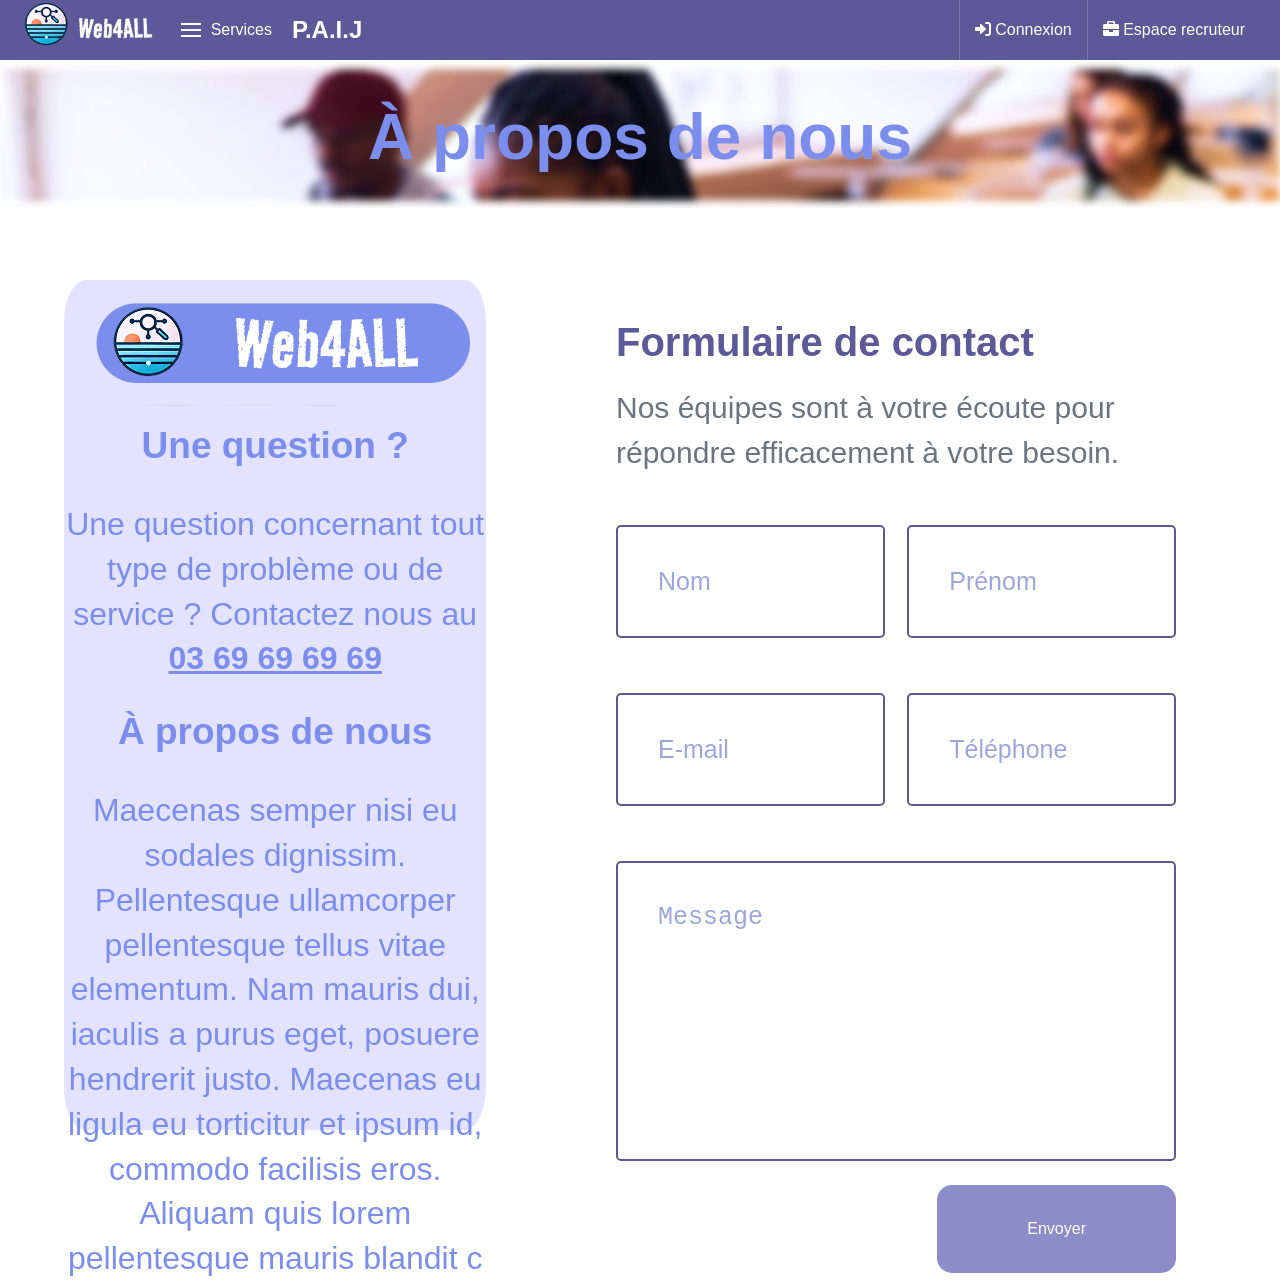
<file: Vue/a-propos.html>
<!DOCTYPE html>
<html lang="fr">
<head>
  <meta charset="UTF-8">
  <title>A propos de nous</title>
  <link rel="stylesheet" href="assets/style-web.css">
  <script src="../controler/a-propos.js"></script>
  <link rel="stylesheet" href="https://cdnjs.cloudflare.com/ajax/libs/font-awesome/6.0.0-beta3/css/all.min.css">
</head>
<body>
<header>
  <nav class="navbar">
    <div class="logo">
      <img src="assets/logo.png" alt="Web4ALL Logo">
    </div>

    <div class="services-dropdown">
      <button class="hamburger-menu">
        <span class="hamburger-icon"></span>
        Services
      </button>
      <div class="dropdown-content">
        <a href="accueil.html"><i class="fas fa-home"></i> Accueil</a>
        <a href="a-propos.html"><i class="fas fa-info-circle"></i> À propos de nous</a>
        <a href="avis.html"><i class="fas fa-star"></i> Avis</a>
        <a href="recherche.html"><i class="fas fa-search"></i> Recherche</a>
        <a href="espace-tuteur.html"><i class="fas fa-chalkboard-teacher"></i> Espace Tuteur</a>
        <a href="mon-compte-etudiant.html"><i class="fas fa-user-graduate"></i> Mon compte Étudiant</a>
        <a href="mon-compte-tuteur.html"><i class="fas fa-user-tie"></i> Mon compte Tuteur</a>
      </div>
    </div>
    <h1> P.A.I.J </h1>
    <div class="right-menu">
      <a href="connexion.html" class="nav-button active"><i class="fas fa-sign-in-alt"></i> Connexion</a>
      <a href="espace-recruteur.html" class="nav-button"><i class="fas fa-briefcase"></i> Espace recruteur</a>
    </div>
  </nav>
</header>
<div class="container-a_propops">
  <img src="assets/flou3.png" class="image-a_propops">
  <h1 class="job-title-a_propos">À propos de nous</h1>
</div>
<div class="bloc-violet">
  <div>
    <img src="assets/logo2.png" alt="Logo circulaire">
  </div>
  <h2>Une question ?</h2>
  <h3>Une question concernant tout type de problème ou de service ? Contactez nous au <B><u>03 69 69 69 69</u></B></h3>
  <h2>À propos de nous</h2>
  <h3>Maecenas semper nisi eu sodales dignissim. Pellentesque ullamcorper pellentesque tellus vitae elementum. Nam mauris dui, iaculis a purus eget, posuere hendrerit justo. Maecenas eu ligula eu torticitur et ipsum id, commodo facilisis eros. Aliquam quis lorem pellentesque mauris blandit c</h3>
</div>
<div class="form-container">
  <h2 class="form-title">Formulaire de contact</h2>
  <p class="form-description">Nos équipes sont à votre écoute pour répondre efficacement à votre besoin.</p>
  <form action="#" method="post">
    <div class="form-row">
      <div class="form-group">
        <input type="text" class="form-control" placeholder="Nom" required>
      </div>
      <div class="form-group">
        <input type="text" class="form-control" placeholder="Prénom" required>
      </div>
    </div>
    <div class="form-row">
      <div class="form-group">
        <input type="email" class="form-control" placeholder="E-mail" required>
      </div>
      <div class="form-group">
        <input type="tel" class="form-control" placeholder="Téléphone">
      </div>
    </div>
    <div class="form-group full-width">
      <textarea class="form-control" placeholder="Message" required></textarea>
    </div>
    <div class="form-submit">
      <button type="submit" class="btn-submit">Envoyer</button>
    </div>
  </form>
</div>
</body>
</html>
</file>
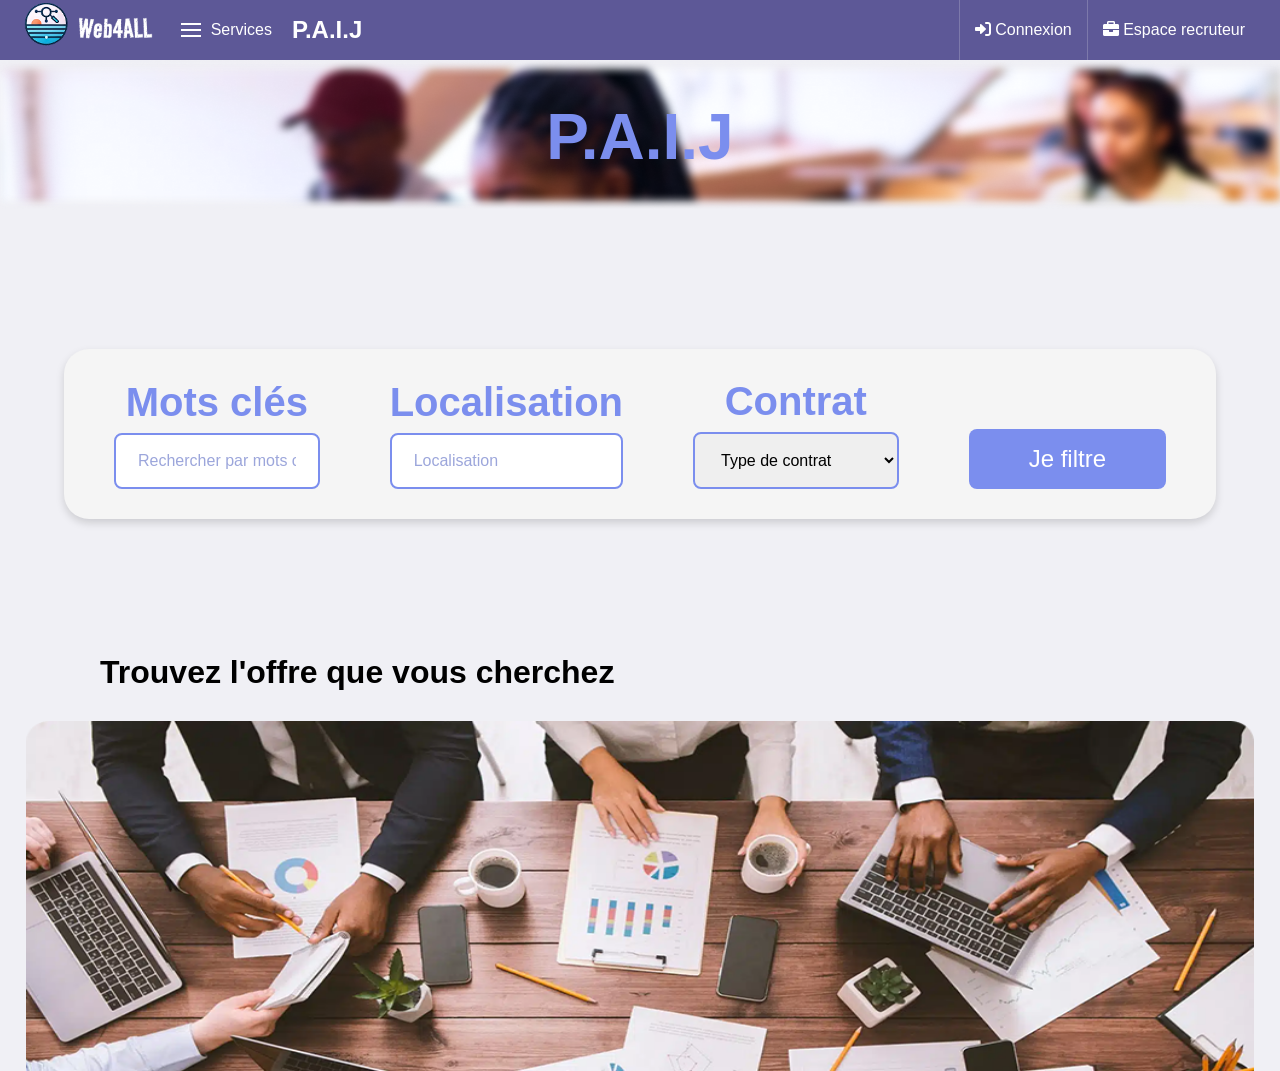
<file: Vue/accueil.html>
<!DOCTYPE html>
<html lang="fr">
<head>
  <meta charset="UTF-8">
  <meta name="viewport" content="width=device-width, initial-scale=1.0">
  <title>P.A.I.J - accueil</title>
  <link rel="stylesheet" href="assets/style-web.css">
  <link rel="stylesheet" href="https://cdnjs.cloudflare.com/ajax/libs/font-awesome/6.0.0-beta3/css/all.min.css">
</head>
<body class="accueil connexion-page">
<header>
  <nav class="navbar">
    <div class="logo">
      <img src="assets/logo.png" alt="Web4ALL Logo">
    </div>

    <div class="services-dropdown">
      <button class="hamburger-menu">
        <span class="hamburger-icon"></span>
        Services
      </button>
      <div class="dropdown-content">
        <a href="accueil.html"><i class="fas fa-home"></i> Accueil</a>
        <a href="a-propos.html"><i class="fas fa-info-circle"></i> À propos de nous</a>
        <a href="avis.html"><i class="fas fa-star"></i> Avis</a>
        <a href="recherche.html"><i class="fas fa-search"></i> Recherche</a>
        <a href="espace-tuteur.html"><i class="fas fa-chalkboard-teacher"></i> Espace Tuteur</a>
        <a href="mon-compte-etudiant.html"><i class="fas fa-user-graduate"></i> Mon compte Étudiant</a>
        <a href="mon-compte-tuteur.html"><i class="fas fa-user-tie"></i> Mon compte Tuteur</a>
      </div>
    </div>
    <h1> P.A.I.J </h1>
    <div class="right-menu">
      <a href="connexion.html" class="nav-button active"><i class="fas fa-sign-in-alt"></i> Connexion</a>
      <a href="espace-recruteur.html" class="nav-button"><i class="fas fa-briefcase"></i> Espace recruteur</a>
    </div>
  </nav>
</header>
<div class="container-a_propops">
  <img src="assets/flou3.png" class="image-a_propops">
  <h1 class="job-title-a_propos">P.A.I.J</h1>
</div>

<form action = "offres_trouvees.php" method = "POST" class="filter-form">
    <div class="filter-bar">
  <div class="filter-item">
    <label for="keywords">Mots clés</label>
    <input type="text" id="keywords" name="keywords" placeholder="Rechercher par mots clés">
  </div>

  <div class="filter-item">
    <label for="location">Localisation</label>
    <input type="text" id="location" name="location" placeholder="Localisation">
  </div>

  <div class="filter-item">
    <label for="contract">Contrat</label>
    <select id="contract" name="contract">
      <option value="">Type de contrat</option>
      <option value="cdi">CDI</option>
      <option value="cdd">CDD</option>
      <option value="freelance">Alternance</option>
      <option value="stage">Stage</option>
    </select>
  </div>

  <button type = "submit" value="submit" class="filter-button">Je filtre</button>
</form>

</div>
<div class="accueil-title">
  <h1>Trouvez l'offre que vous cherchez</h1>
</div>
<img src="assets/accueil.png" class="image-container">


</body>
</html>
</file>
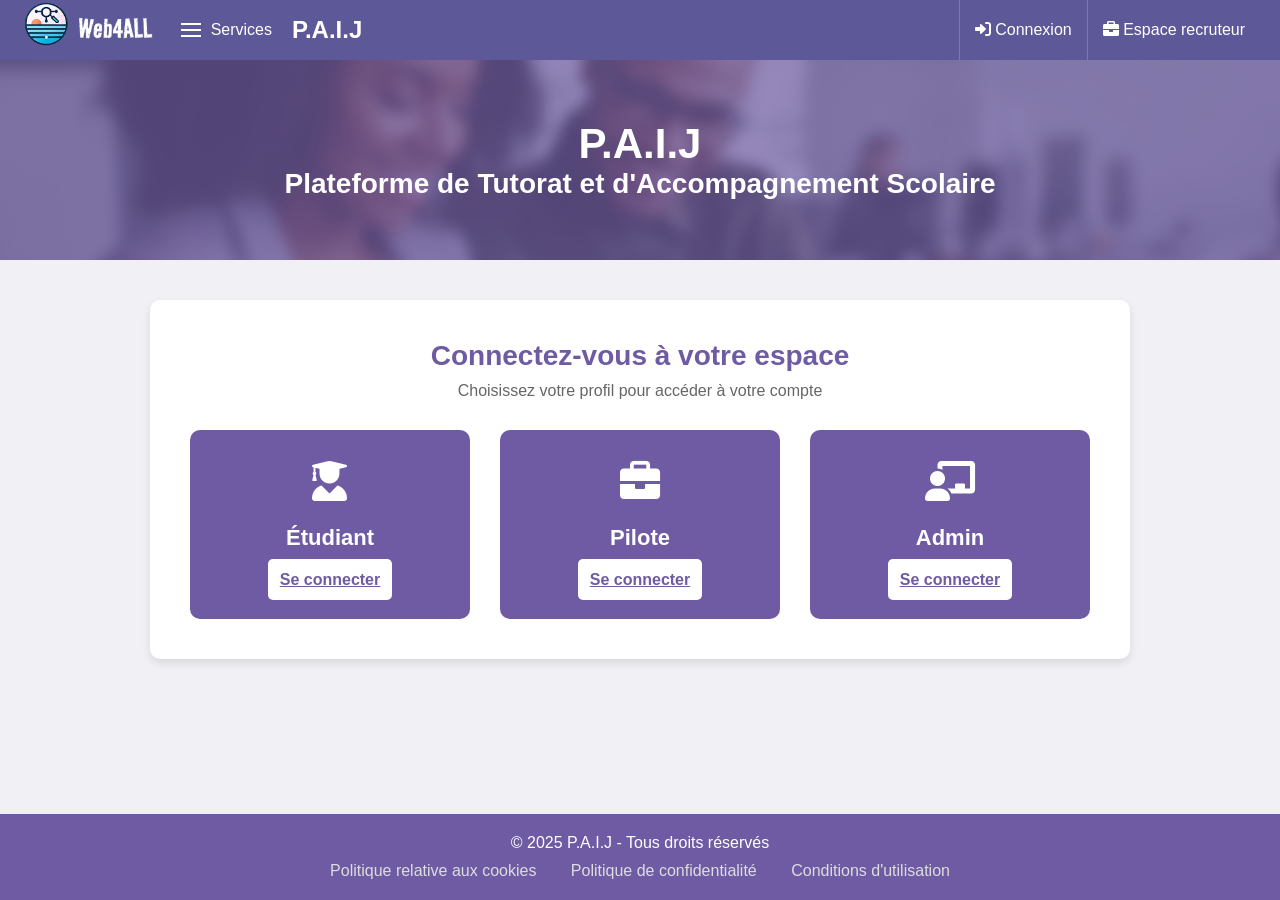
<file: Vue/choix-profil.html>
<!DOCTYPE html>
<html lang="fr">
<head>
    <meta charset="UTF-8">
    <meta name="viewport" content="width=device-width, initial-scale=1.0">
    <title>P.A.I.J - accueil</title>
    <link rel="stylesheet" href="assets/style-web.css">
    <!-- Ajout de Font Awesome pour les icônes -->
    <link rel="stylesheet" href="https://cdnjs.cloudflare.com/ajax/libs/font-awesome/6.0.0-beta3/css/all.min.css">
</head>
<body class="accueil connexion-page">
<header>
    <nav class="navbar">
        <div class="logo">
            <img src="assets/logo.png" alt="Web4ALL Logo">
        </div>

        <div class="services-dropdown">
            <button class="hamburger-menu">
                <span class="hamburger-icon"></span>
                Services
            </button>
            <div class="dropdown-content">
                <a href="accueil.html"><i class="fas fa-home"></i> Accueil</a>
                <a href="a-propos.html"><i class="fas fa-info-circle"></i> À propos de nous</a>
                <a href="avis.html"><i class="fas fa-star"></i> Avis</a>
                <a href="recherche.html"><i class="fas fa-search"></i> Recherche</a>
                <a href="espace-tuteur.html"><i class="fas fa-chalkboard-teacher"></i> Espace Tuteur</a>
                <a href="mon-compte-etudiant.html"><i class="fas fa-user-graduate"></i> Mon compte Étudiant</a>
                <a href="mon-compte-tuteur.html"><i class="fas fa-user-tie"></i> Mon compte Tuteur</a>
            </div>
        </div>
        <h1> P.A.I.J </h1>
        <div class="right-menu">
            <a href="connexion.html" class="nav-button active"><i class="fas fa-sign-in-alt"></i> Connexion</a>
            <a href="espace-recruteur.html" class="nav-button"><i class="fas fa-briefcase"></i> Espace recruteur</a>
        </div>
    </nav>


<section class="banner">
    <div class="banner-overlay">
        <h1>P.A.I.J</h1>
        <p>Plateforme de Tutorat et d'Accompagnement Scolaire</p>
    </div>
</section>

</header>

<section class="login-section">
    <div class="login-container">
        <h2>Connectez-vous à votre espace</h2>
        <p class="subtitle">Choisissez votre profil pour accéder à votre compte</p>

        <div class="cards">
            <div class="card student">
                <div class="card-icon">
                    <i class="fas fa-user-graduate"></i>
                </div>
                <h3>Étudiant</h3>
                <a href="connexion-etu.html" class="btn-login">Se connecter</a>
            </div>

            <div class="card recruiter">
                <div class="card-icon">
                    <i class="fas fa-briefcase"></i>
                </div>
                <h3>Pilote</h3>
                <a href="connexion-pil.html" class="btn-login">Se connecter</a>
            </div>

            <div class="card tutor">
                <div class="card-icon">
                    <i class="fas fa-chalkboard-teacher"></i>
                </div>
                <h3>Admin</h3>
                <a href="connexion-adm.html" class="btn-login">Se connecter</a>
            </div>
        </div>
    </div>
</section>

<footer>
    <div class="footer-content">
        <p>© 2025 P.A.I.J - Tous droits réservés</p>
        <div class="footer-links">
            <a href="mentions.html">Politique relative aux cookies</a>
            <a href="mentions.html">Politique de confidentialité</a>
            <a href="mentions.html">Conditions d'utilisation</a>
        </div>
    </div>
</footer>

</body>
</html>
</file>
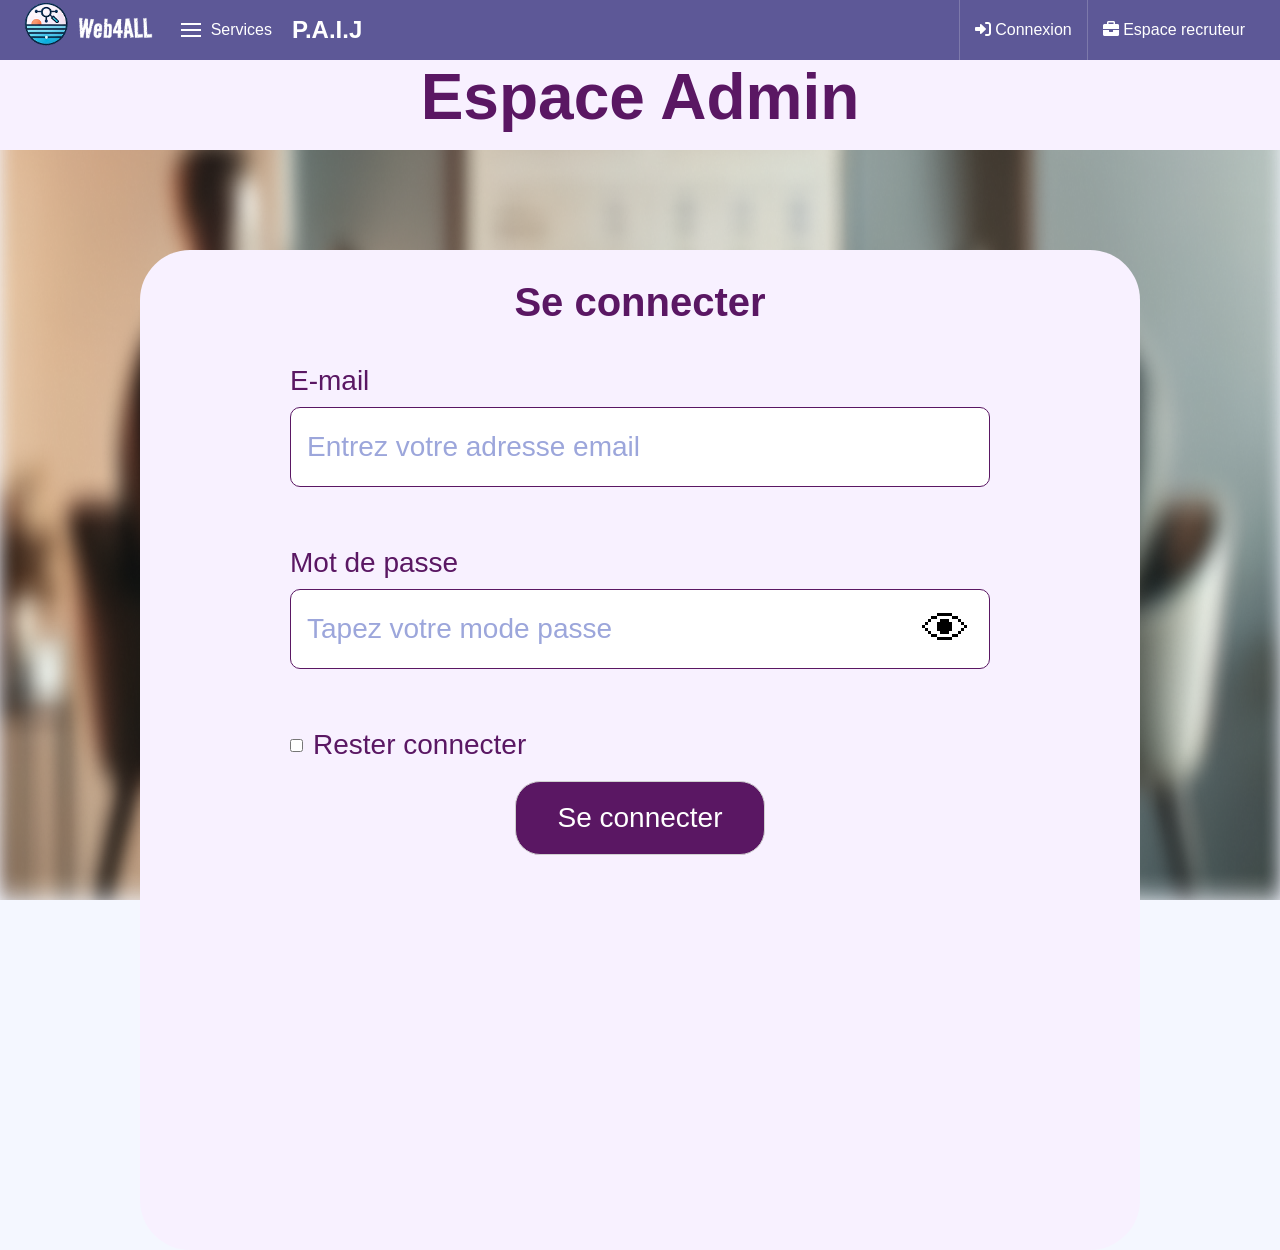
<file: Vue/connexion-adm.html>
<!DOCTYPE html>
<html lang="fr">
<head>
  <meta charset="UTF-8">
  <meta name="viewport" content="width=device-width, initial-scale=1.0">
  <title>Web4ALL Navigation</title>
  <link rel="stylesheet" href="assets/style-web.css">
  <script src="../controler/connexion.js"></script>
  <link rel="stylesheet" href="https://cdnjs.cloudflare.com/ajax/libs/font-awesome/6.0.0-beta3/css/all.min.css">
</head>
<body class="body bg-pink">
<header>
  <nav class="navbar">
    <div class="logo">
      <img src="assets/logo.png" alt="Web4ALL Logo">
    </div>

    <div class="services-dropdown">
      <button class="hamburger-menu">
        <span class="hamburger-icon"></span>
        Services
      </button>
      <div class="dropdown-content">
        <a href="accueil.html"><i class="fas fa-home"></i> Accueil</a>
        <a href="a-propos.html"><i class="fas fa-info-circle"></i> À propos de nous</a>
        <a href="avis.html"><i class="fas fa-star"></i> Avis</a>
        <a href="recherche.html"><i class="fas fa-search"></i> Recherche</a>
        <a href="espace-tuteur.html"><i class="fas fa-chalkboard-teacher"></i> Espace Tuteur</a>
        <a href="mon-compte-etudiant.html"><i class="fas fa-user-graduate"></i> Mon compte Étudiant</a>
        <a href="mon-compte-tuteur.html"><i class="fas fa-user-tie"></i> Mon compte Tuteur</a>
      </div>
    </div>
    <h1> P.A.I.J </h1>
    <div class="right-menu">
      <a href="connexion.html" class="nav-button active"><i class="fas fa-sign-in-alt"></i> Connexion</a>
      <a href="espace-recruteur.html" class="nav-button"><i class="fas fa-briefcase"></i> Espace recruteur</a>
    </div>
  </nav>
  <div class="container container-pink">
    <h1 class="job-title job-title-purple">Espace Admin</h1>
  </div>
</header>
<img src="assets/flou.png" class="image">
<div class="bloc bloc-pink">
  <h2 class="titre-connexion titre-connexion-purple">Se connecter</h2>
  <form class="formulaire-connexion" action="../PDO/ConnexionAdmin.php" method="POST">
    <div class="champ-formulaire champ-formulaire-purple champ-formulaire-connexion">
      <label for="email">E-mail</label>
      <input type="email" id="email" name = "email" placeholder="Entrez votre adresse email" required>
    </div>
    <div class="champ-formulaire champ-formulaire-purple champ-formulaire-connexion">
      <label for="password">Mot de passe</label>
      <div style="position: relative;">
      <input type="password" id="password" name="password" placeholder="Tapez votre mode passe" required>
      <button type="button" class="toggle-password" onclick="togglePassword('password')">👁</button>
    </div>
    </div>
    <div class="option-rester-connecte option-rester-connecte-purple">
      <input type="checkbox" id="rester-connecte">
      <label for="rester-connecte">Rester connecter</label>
    </div>
    <button type="submit" id="login-button" class="bouton-connexion bouton-connexion-purple">Se connecter</button>
  </form>
</div>
</body>
</html>
</file>
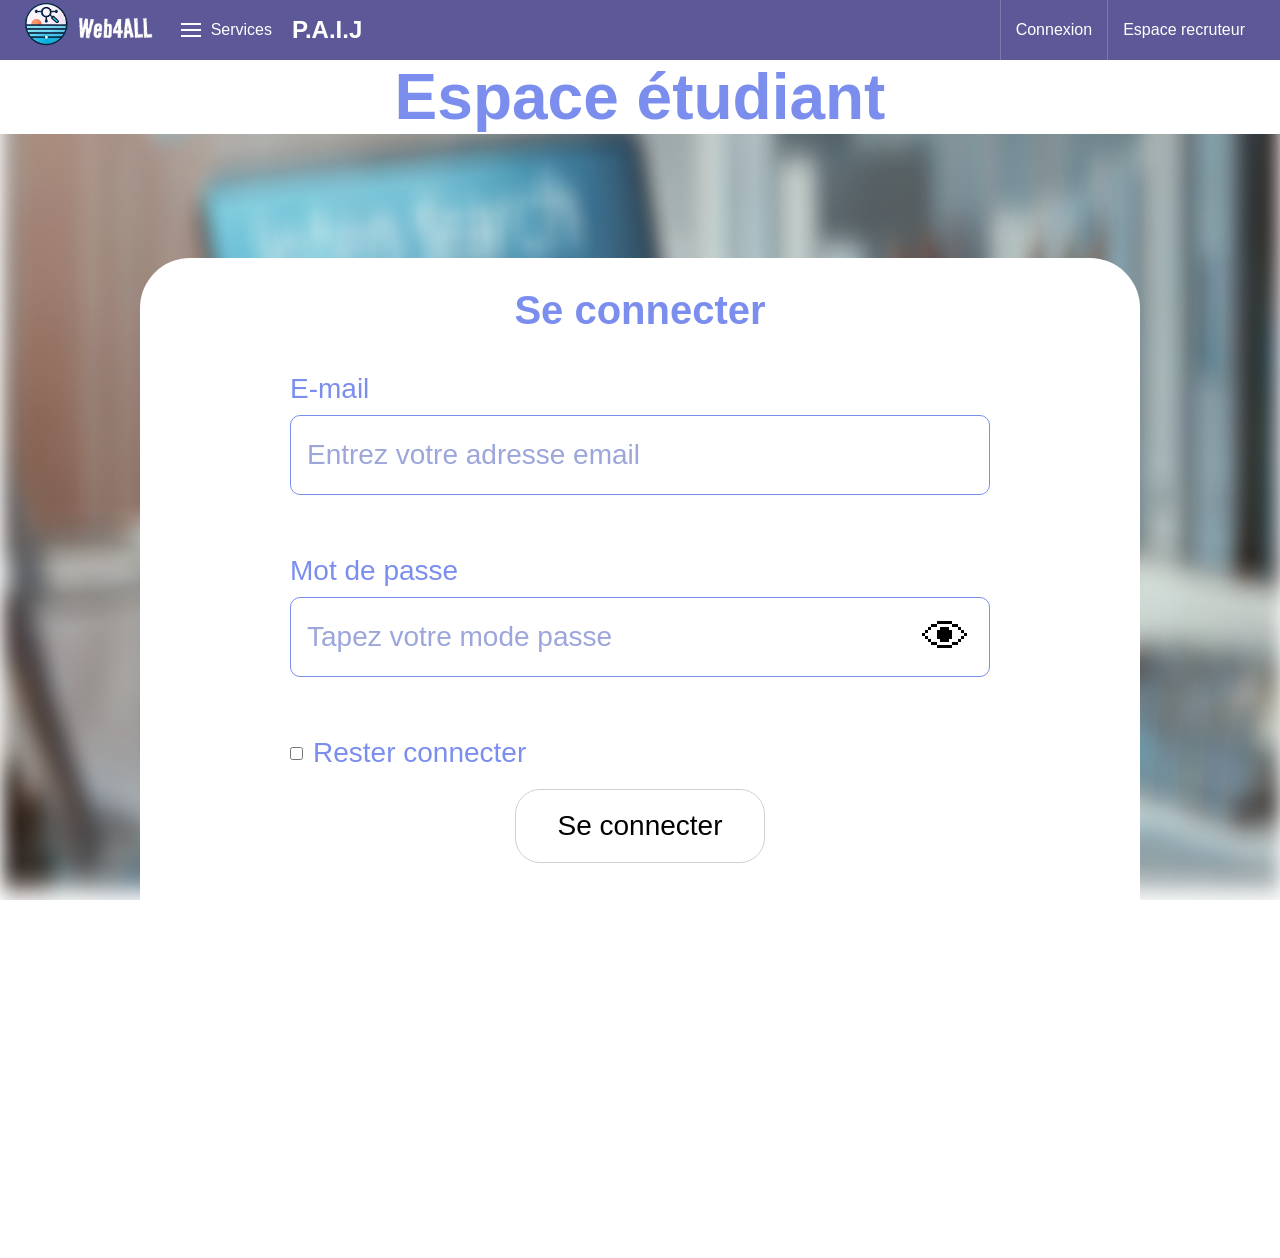
<file: Vue/connexion-etu.html>
<!DOCTYPE html>
<html lang="fr">
<head>
  <meta charset="UTF-8">
  <meta name="viewport" content="width=device-width, initial-scale=1.0">
  <title>Web4ALL Navigation</title>
  <link rel="stylesheet" href="assets/style-web.css">
  <script src="../controler/connexion.js"></script>
</head>
<body class="body bg-white">
<header>
  <nav class="navbar">
    <div class="logo">
      <img src="assets/logo.png" alt="Web4ALL Logo">
    </div>

    <div class="services-dropdown">
      <button class="hamburger-menu">
        <span class="hamburger-icon"></span>
        Services
      </button>
      <div class="dropdown-content">
        <a href="accueil.html"><i class="fas fa-home"></i> Accueil</a>
        <a href="a-propos.html"><i class="fas fa-info-circle"></i> À propos de nous</a>
        <a href="avis.html"><i class="fas fa-star"></i> Avis</a>
        <a href="recherche.html"><i class="fas fa-search"></i> Recherche</a>
        <a href="espace-tuteur.html"><i class="fas fa-chalkboard-teacher"></i> Espace Tuteur</a>
        <a href="mon-compte-etudiant.html"><i class="fas fa-user-graduate"></i> Mon compte Étudiant</a>
        <a href="mon-compte-tuteur.html"><i class="fas fa-user-tie"></i> Mon compte Tuteur</a>
      </div>
    </div>
    <h1> P.A.I.J </h1>
    <div class="right-menu">
      <a href="connexion.html" class="nav-button active"><i class="fas fa-sign-in-alt"></i> Connexion</a>
      <a href="espace-recruteur.html" class="nav-button"><i class="fas fa-briefcase"></i> Espace recruteur</a>
    </div>
  </nav>
</header>
<div class="container-white">
  <h1 class="job-title job-title-blue">Espace étudiant</h1>
</div>
<img src="assets/flou2.png" class="image">
<div class="bloc bloc-white">
  <h2 class="titre-connexion titre-connexion-blue">Se connecter</h2>
  <form  class="formulaire-connexion" action="../PDO/ConnexionEtudiant.php" method="POST">
    <div class="champ-formulaire champ-formulaire-blue champ-formulaire-connexion">
      <label for="email">E-mail</label>
      <input type="email" id="email" name="email" placeholder="Entrez votre adresse email" required>
    </div>
    <div class="champ-formulaire champ-formulaire-blue champ-formulaire-connexion">
      <label for="password">Mot de passe</label>
      <div style="position: relative;">
      <input type="password" id="password" name="password" placeholder="Tapez votre mode passe" required>
      <button type="button" class="toggle-password" onclick="togglePassword('password')" >👁</button>
    </div>
    </div>
    <div class="option-rester-connecte option-rester-connecte-blue">
      <input type="checkbox" id="rester-connecte">
      <label for="rester-connecte">Rester connecter</label>
    </div>
    <button type="submit" value ="submit" id="login-button" class="bouton-connexion bouton-connexion-blue">Se connecter</button>
  </form>
</div>

</body>
</html>
</file>
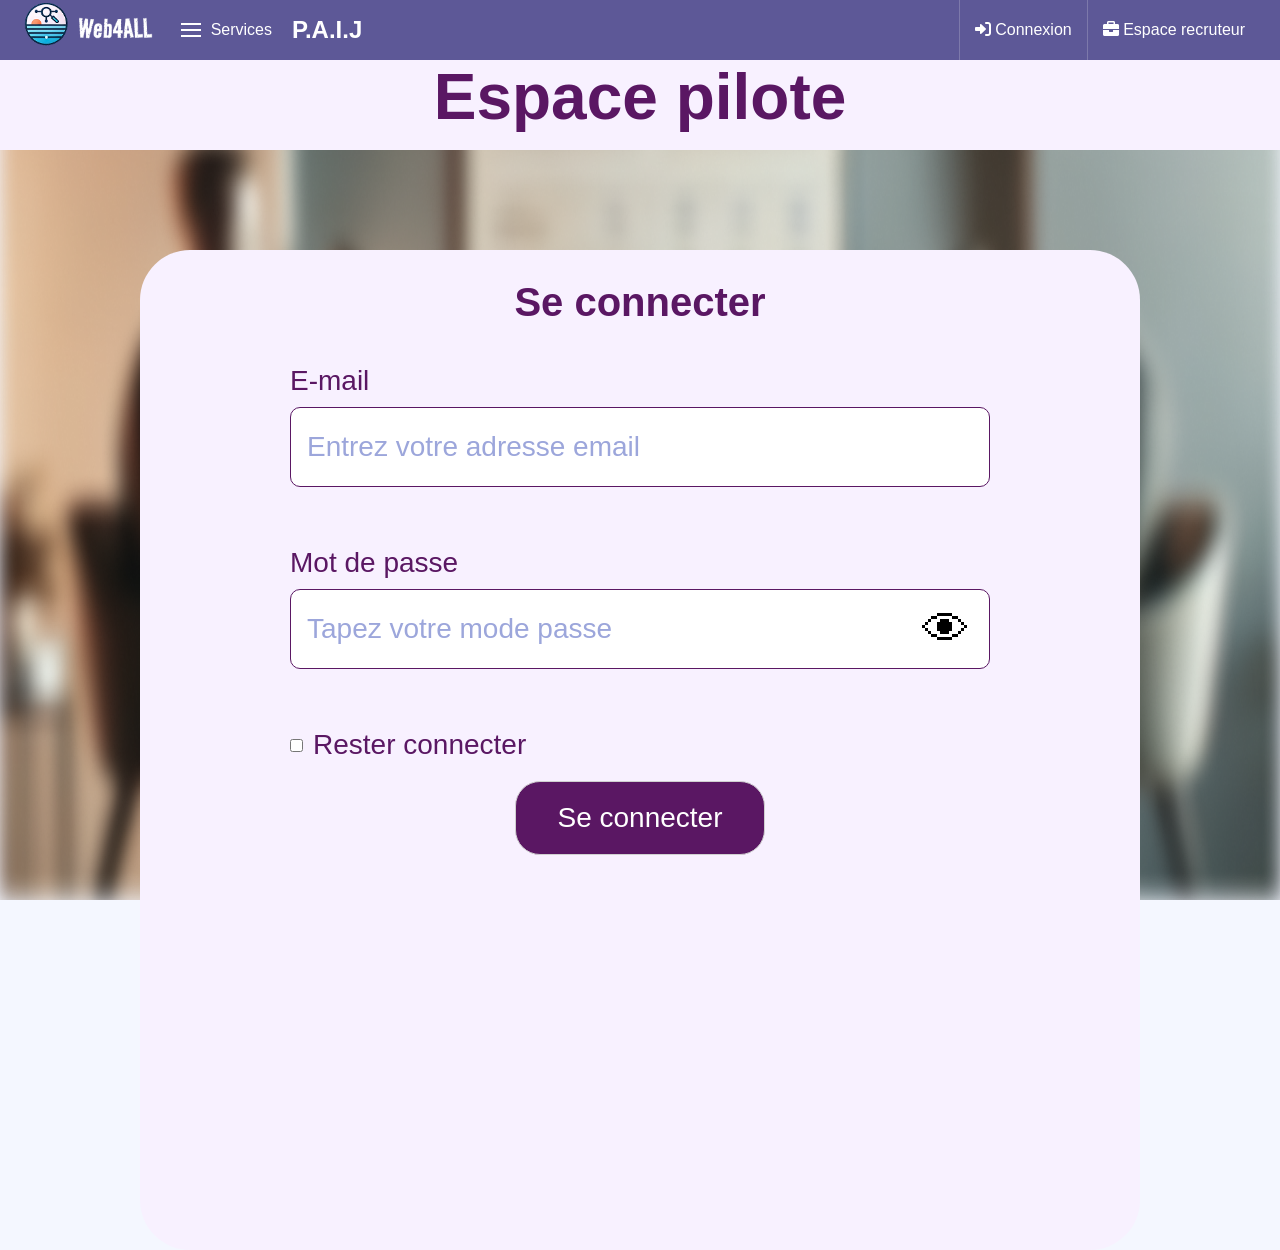
<file: Vue/connexion-pil.html>
<!DOCTYPE html>
<html lang="fr">
<head>
  <meta charset="UTF-8">
  <meta name="viewport" content="width=device-width, initial-scale=1.0">
  <title>Web4ALL Navigation</title>
  <link rel="stylesheet" href="assets/style-web.css">
  <script src="../controler/connexion.js"></script>
  <link rel="stylesheet" href="https://cdnjs.cloudflare.com/ajax/libs/font-awesome/6.0.0-beta3/css/all.min.css">
</head>
<body class="body bg-pink">
<header>
  <nav class="navbar">
    <div class="logo">
      <img src="assets/logo.png" alt="Web4ALL Logo">
    </div>

    <div class="services-dropdown">
      <button class="hamburger-menu">
        <span class="hamburger-icon"></span>
        Services
      </button>
      <div class="dropdown-content">
        <a href="accueil.html"><i class="fas fa-home"></i> Accueil</a>
        <a href="a-propos.html"><i class="fas fa-info-circle"></i> À propos de nous</a>
        <a href="avis.html"><i class="fas fa-star"></i> Avis</a>
        <a href="recherche.html"><i class="fas fa-search"></i> Recherche</a>
        <a href="espace-tuteur.html"><i class="fas fa-chalkboard-teacher"></i> Espace Tuteur</a>
        <a href="mon-compte-etudiant.html"><i class="fas fa-user-graduate"></i> Mon compte Étudiant</a>
        <a href="mon-compte-tuteur.html"><i class="fas fa-user-tie"></i> Mon compte Tuteur</a>
      </div>
    </div>
    <h1> P.A.I.J </h1>
    <div class="right-menu">
      <a href="connexion.html" class="nav-button active"><i class="fas fa-sign-in-alt"></i> Connexion</a>
      <a href="espace-recruteur.html" class="nav-button"><i class="fas fa-briefcase"></i> Espace recruteur</a>
    </div>
  </nav>
  <div class="container container-pink">
    <h1 class="job-title job-title-purple">Espace pilote</h1>
  </div>
</header>
<img src="assets/flou.png" class="image">
<div class="bloc bloc-pink">
  <h2 class="titre-connexion titre-connexion-purple">Se connecter</h2>
  <form class="formulaire-connexion" action="../PDO/ConnexionPilote.php" method="POST">
    <div class="champ-formulaire champ-formulaire-purple champ-formulaire-connexion">
      <label for="email">E-mail</label>
      <input type="email" id="email" name = "email" placeholder="Entrez votre adresse email">
    </div>
    <div class="champ-formulaire champ-formulaire-purple champ-formulaire-connexion" required>
      <label for="password">Mot de passe</label>
      <div style="position: relative;">
      <input type="password" id="password" name="password" placeholder="Tapez votre mode passe" required >
      <button type="button" class="toggle-password" onclick="togglePassword('password')">👁</button>
    </div>
    </div>
    <div class="option-rester-connecte option-rester-connecte-purple">
      <input type="checkbox" id="rester-connecte">
      <label for="rester-connecte">Rester connecter</label>
    </div>
    <button type="submit" id="login-button" class="bouton-connexion bouton-connexion-purple">Se connecter</button>
  </form>
</div>
</body>
</html>
</file>
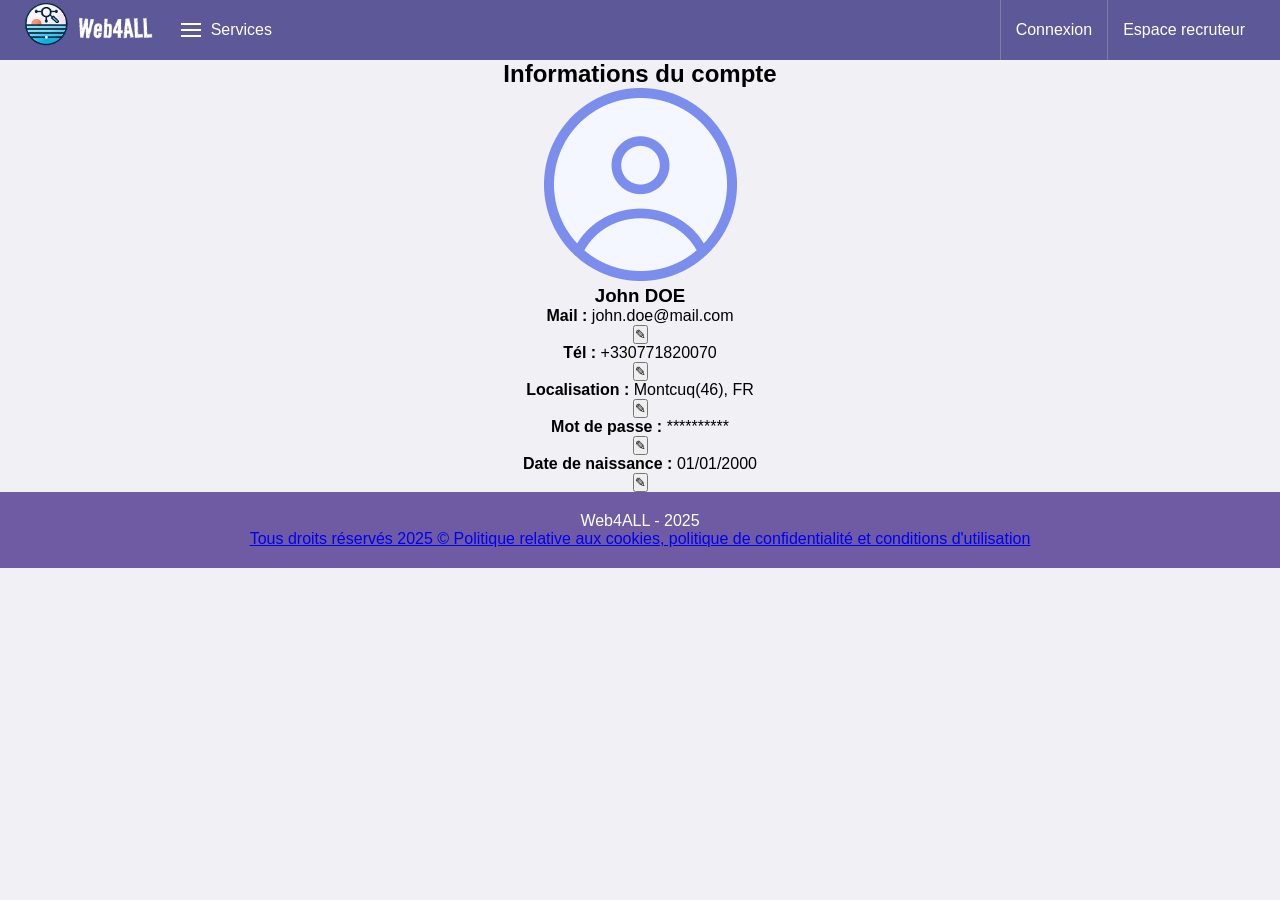
<file: Vue/InfosCompte.html>
<!DOCTYPE html>
<html lang="fr">
<head>
    <meta charset="UTF-8">
    <meta name="viewport" content="width=device-width, initial-scale=1.0">
    <title>P.A.I.J - Informations</title>
    <link rel="stylesheet" href="assets/style-web.css">
</head>

<body class="cmpt">
<header>
    <nav class="navbar">
        <div class="logo">
            <img src="assets/logo.png" alt="Web4ALL Logo">
        </div>

        <div class="services-dropdown">
            <button class="hamburger-menu">
                <span class="hamburger-icon"></span>
                Services
            </button>
            <div class="dropdown-content">
                <a href="choix-profil.html">Accueil</a>
                <a href="a-propos.html">À propos de nous</a>
                <a href="avis.html">Avis</a>
                <a href="recherche.html">Recherche</a>
                <a href="espace-tuteur.html">Espace Tuteur</a>
                <a href="mon-compte-etudiant.html">Mon compte Étudiant</a>
                <a href="mon-compte-tuteur.html">Mon compte Tuteur</a>
            </div>
        </div>

        <div class="right-menu">
            <a href="connexion.html" class="nav-button">Connexion</a>
            <a href="espace-recruteur.html" class="nav-button">Espace recruteur</a>
        </div>
    </nav>
</header>

<section class="banner">
    <h1>Informations du compte</h1>
</section>

<main>
    <div class="account-container">
        <div class="account-avatar">
            <img src="assets/Avatar.png" alt="Avatar">
            <h3>John DOE</h3>
        </div>
        
        <div class="account-details">
            <div class="detail-row">
                <p><strong>Mail :</strong> john.doe@mail.com</p>
                <button>✎</button>
            </div>
            
            <div class="detail-row">
                <p><strong>Tél :</strong> +330771820070</p>
                <button>✎</button>
            </div>
            
            <div class="detail-row">
                <p><strong>Localisation :</strong> Montcuq(46), FR</p>
                <button>✎</button>
            </div>
            
            <div class="detail-row">
                <p><strong>Mot de passe :</strong> **********</p>
                <button>✎</button>
            </div>
            
            <div class="detail-row">
                <p><strong>Date de naissance :</strong> 01/01/2000</p>
                <button>✎</button>
            </div>
        </div>
    </div>
</main>

<footer>
    <div class="footer-content">
        <p>Web4ALL - 2025</p>
        <p><a id="footer" href="mentions.html">Tous droits réservés 2025 © Politique relative aux cookies, politique de confidentialité et conditions d'utilisation</a></p>
    </div>
</footer>

</body>
</html>
</file>
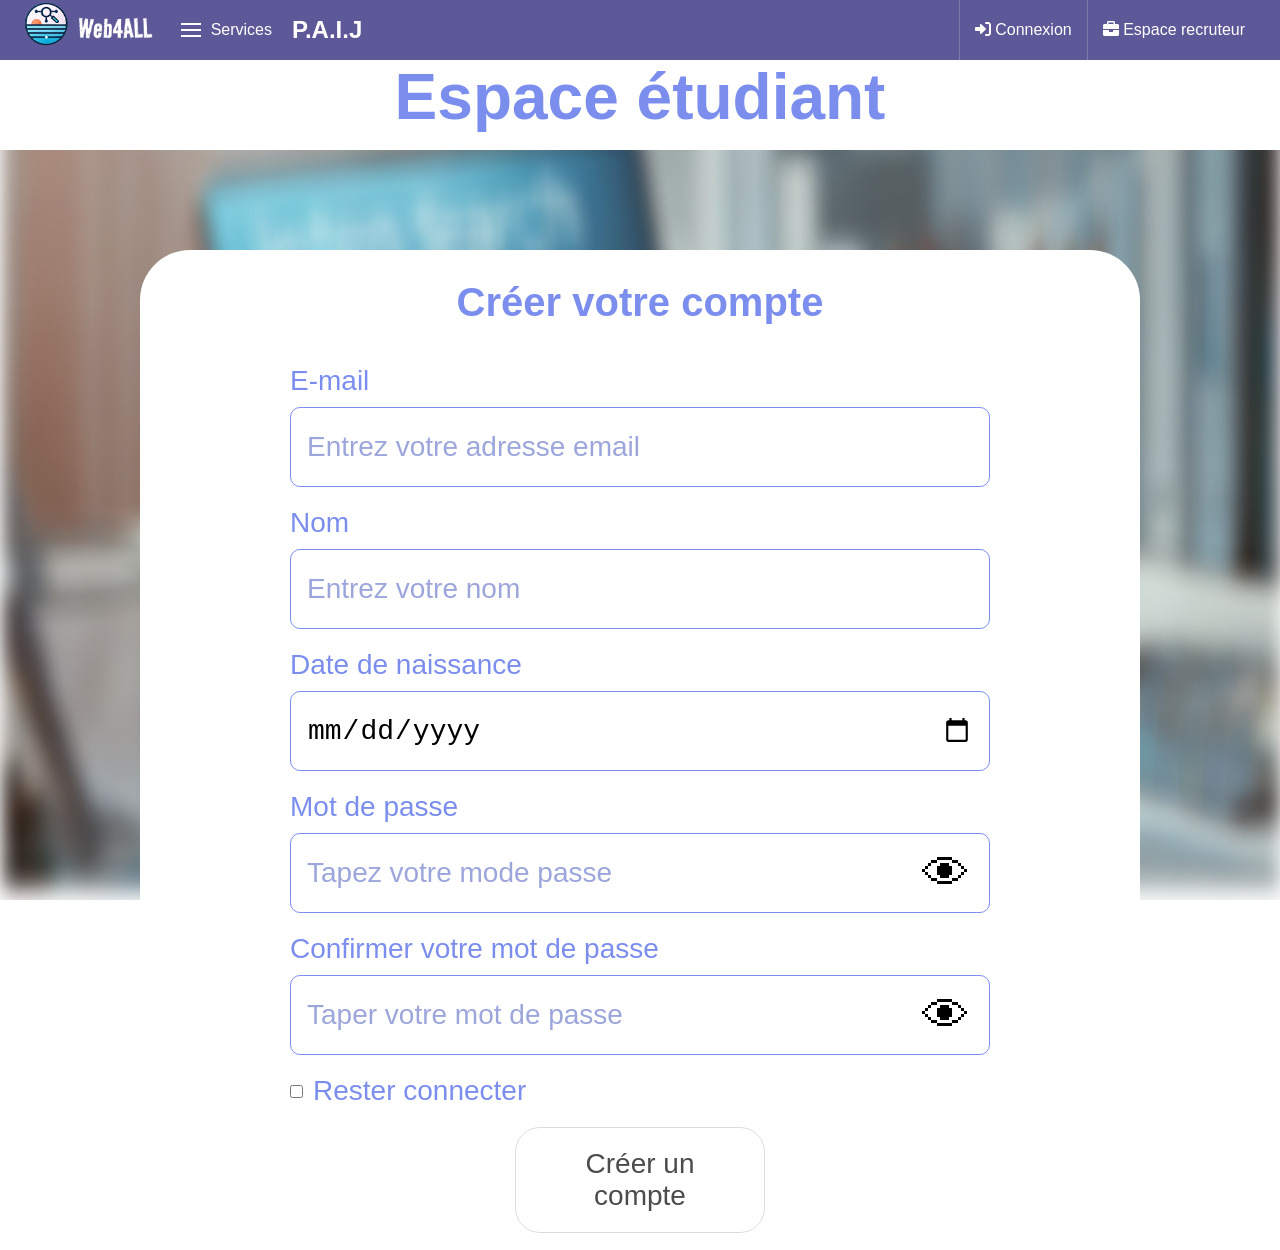
<file: Vue/inscription-etu.html>
<!DOCTYPE html>
<html lang="fr">
<head>
  <meta charset="UTF-8">
  <meta name="viewport" content="width=device-width, initial-scale=1.0">
  <title>Web4ALL Navigation</title>
  <link rel="stylesheet" href="assets/style-web.css">
  <script src="../controler/inscription.js"></script>
  <link rel="stylesheet" href="https://cdnjs.cloudflare.com/ajax/libs/font-awesome/6.0.0-beta3/css/all.min.css">
</head>
<body class="body bg-white">
<header>
  <nav class="navbar">
    <div class="logo">
      <img src="assets/logo.png" alt="Web4ALL Logo">
    </div>

    <div class="services-dropdown">
      <button class="hamburger-menu">
        <span class="hamburger-icon"></span>
        Services
      </button>
      <div class="dropdown-content">
        <a href="accueil.html"><i class="fas fa-home"></i> Accueil</a>
        <a href="a-propos.html"><i class="fas fa-info-circle"></i> À propos de nous</a>
        <a href="avis.html"><i class="fas fa-star"></i> Avis</a>
        <a href="recherche.html"><i class="fas fa-search"></i> Recherche</a>
        <a href="espace-tuteur.html"><i class="fas fa-chalkboard-teacher"></i> Espace Tuteur</a>
        <a href="mon-compte-etudiant.html"><i class="fas fa-user-graduate"></i> Mon compte Étudiant</a>
        <a href="mon-compte-tuteur.html"><i class="fas fa-user-tie"></i> Mon compte Tuteur</a>
      </div>
    </div>
    <h1> P.A.I.J </h1>
    <div class="right-menu">
      <a href="connexion.html" class="nav-button active"><i class="fas fa-sign-in-alt"></i> Connexion</a>
      <a href="espace-recruteur.html" class="nav-button"><i class="fas fa-briefcase"></i> Espace recruteur</a>
    </div>
  </nav>
</header>
<div class="container container-white">
  <h1 class="job-title job-title-blue">Espace étudiant</h1>
</div>
<img src="assets/flou2.png" class="image">
<div class="bloc bloc-white">
  <h2 class="titre-connexion titre-connexion-blue">Créer votre compte</h2>
  <form class="formulaire-connexion">
    <div class="champ-formulaire champ-formulaire-blue champ-formulaire-inscription">
      <label for="email">E-mail</label>
      <input type="email" id="email" placeholder="Entrez votre adresse email">
    </div>
    <div class="champ-formulaire champ-formulaire-blue champ-formulaire-inscription">
      <label for="name">Nom</label>
      <input type="nom" id="name" placeholder="Entrez votre nom">
    </div>
    <div class="champ-formulaire champ-formulaire-blue champ-formulaire-inscription">
      <label for="Date">Date de naissance</label>
      <input type="Date" id="Date" placeholder="YYYY-MM-DD">
    </div>
    <div class="champ-formulaire champ-formulaire-blue champ-formulaire-inscription">
      <label for="password">Mot de passe</label>
      <div style="position: relative;">
        <input type="password" id="password" placeholder="Tapez votre mode passe">
        <button type="button" class="toggle-password" onclick="togglePassword('password')">👁</button>
      </div>
    </div>
    <div class="champ-formulaire champ-formulaire-blue champ-formulaire-inscription">
      <label for="confirmPassword">Confirmer votre mot de passe</label>
      <div style="position: relative;">
        <input type="password" id="confirmPassword" placeholder="Taper votre mot de passe">
        <button type="button" class="toggle-password" onclick="togglePassword('confirmPassword')">👁</button>
      </div>
    </div>

    <div class="option-rester-connecte option-rester-connecte-blue">
      <input type="checkbox" id="rester-connecte">
      <label for="rester-connecte">Rester connecter</label>
    </div>
    <button type="submit" id="login-button" class="bouton-connexion bouton-connexion-blue">Créer un compte</button>
  </form>
</div>

</body>
</html>
</file>
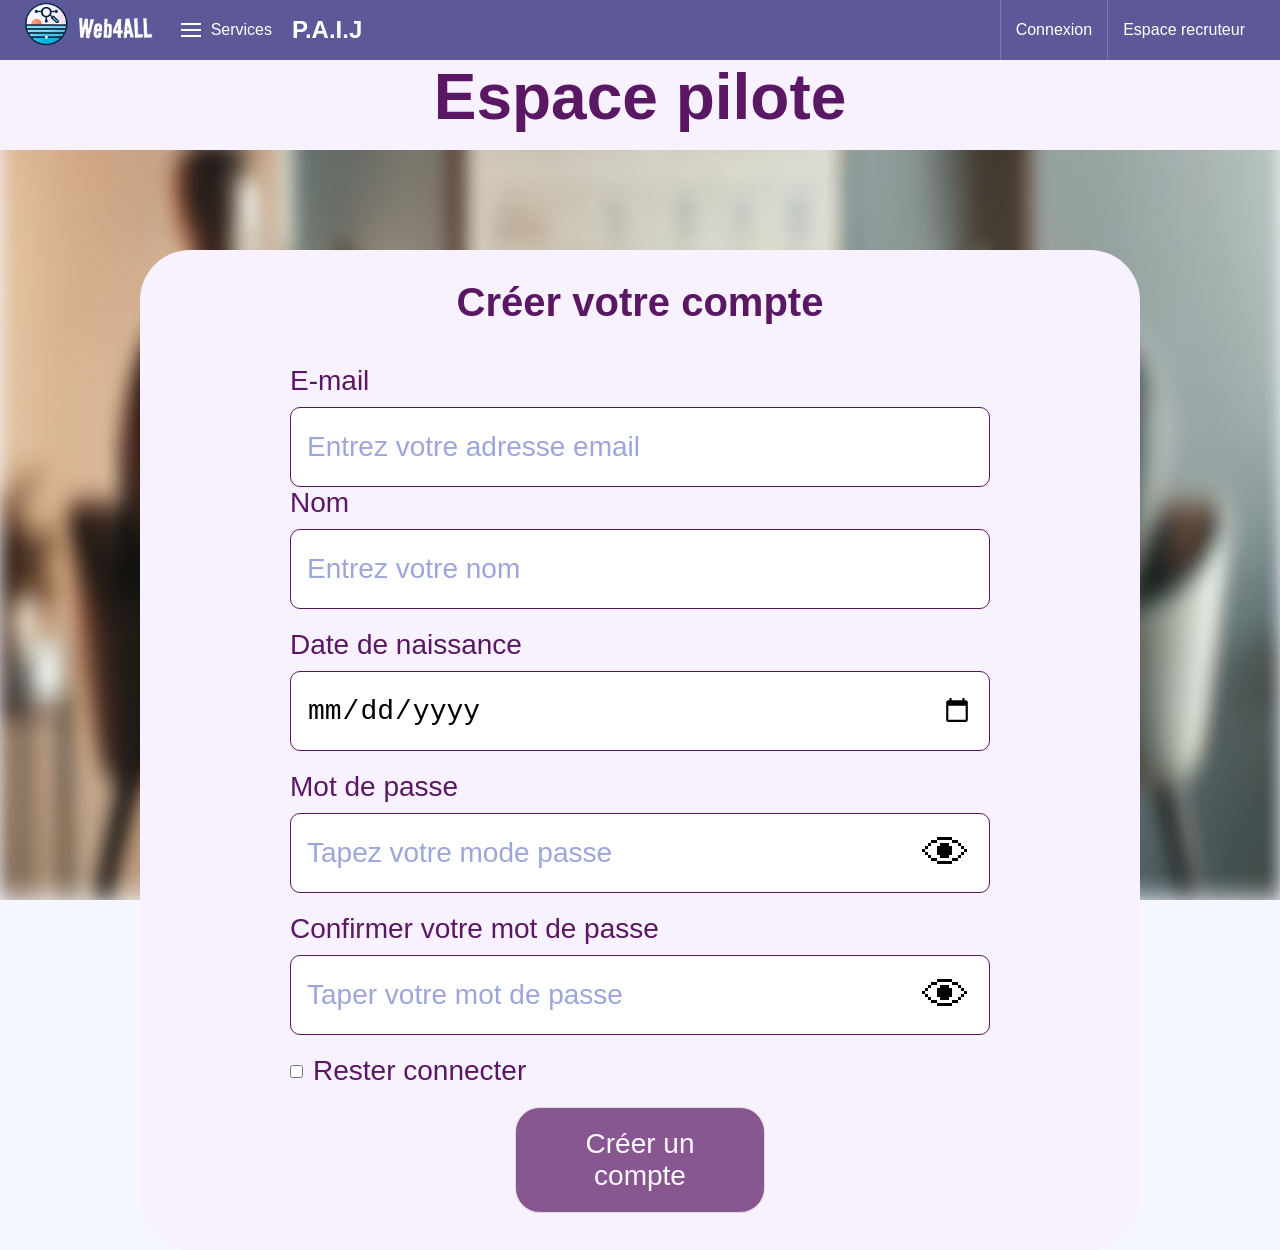
<file: Vue/inscription-pil.html>
<!DOCTYPE html>
<html lang="fr">
<head>
  <meta charset="UTF-8">
  <meta name="viewport" content="width=device-width, initial-scale=1.0">
  <title>Web4ALL Navigation</title>
  <link rel="stylesheet" href="assets/style-web.css">
  <script src="../controler/inscription.js"></script>
</head>
<body class="body bg-pink">
<header>
  <nav class="navbar">
    <div class="logo">
      <img src="assets/logo.png" alt="Web4ALL Logo">
    </div>

    <div class="services-dropdown">
      <button class="hamburger-menu">
        <span class="hamburger-icon"></span>
        Services
      </button>
      <div class="dropdown-content">
        <a href="accueil.html"><i class="fas fa-home"></i> Accueil</a>
        <a href="a-propos.html"><i class="fas fa-info-circle"></i> À propos de nous</a>
        <a href="avis.html"><i class="fas fa-star"></i> Avis</a>
        <a href="recherche.html"><i class="fas fa-search"></i> Recherche</a>
        <a href="espace-tuteur.html"><i class="fas fa-chalkboard-teacher"></i> Espace Tuteur</a>
        <a href="mon-compte-etudiant.html"><i class="fas fa-user-graduate"></i> Mon compte Étudiant</a>
        <a href="mon-compte-tuteur.html"><i class="fas fa-user-tie"></i> Mon compte Tuteur</a>
      </div>
    </div>
    <h1> P.A.I.J </h1>
    <div class="right-menu">
      <a href="connexion.html" class="nav-button active"><i class="fas fa-sign-in-alt"></i> Connexion</a>
      <a href="espace-recruteur.html" class="nav-button"><i class="fas fa-briefcase"></i> Espace recruteur</a>
    </div>
  </nav>
</header>
<div class="container container-pink">
  <h1 class="job-title job-title-purple">Espace pilote</h1>
</div>
  <img src="assets/flou.png" class="image">
<div class="bloc bloc-pink">
  <h2 class="titre-connexion titre-connexion-purple">Créer votre compte</h2>
  <form class="formulaire-connexion">
    <div class="champ-formulaire champ-formulaire-purple">
      <label for="email">E-mail</label>
      <input type="email" id="email" placeholder="Entrez votre adresse email">
    </div>
    <div class="champ-formulaire champ-formulaire-purple champ-formulaire-inscription">
      <label for="name">Nom</label>
      <input type="name" id="name" placeholder="Entrez votre nom">
    </div>
    <div class="champ-formulaire champ-formulaire-purple champ-formulaire-inscription">
      <label for="Date">Date de naissance</label>
      <input type="Date" id="Date" placeholder="YYYY-MM-DD">
    </div>
    <div class="champ-formulaire champ-formulaire-purple champ-formulaire-inscription">
      <label for="password">Mot de passe</label>
      <div style="position: relative;">
        <input type="password" id="password" placeholder="Tapez votre mode passe">
        <button type="button" class="toggle-password" onclick="togglePassword('password')">👁</button>
      </div>
    </div>
    <div class="champ-formulaire champ-formulaire-purple champ-formulaire-inscription">
      <label for="confirmPassword">Confirmer votre mot de passe</label>
      <div style="position: relative;">
        <input type="confirmPassword" id="confirmPassword" placeholder="Taper votre mot de passe">
        <button type="button" class="toggle-password" onclick="togglePassword('confirmPassword')">👁</button>
      </div>
    </div>

    <div class="option-rester-connecte option-rester-connecte-purple">
      <input type="checkbox" id="rester-connecte">
      <label for="rester-connecte">Rester connecter</label>
    </div>
    <button type="submit" id="login-button" class="bouton-connexion bouton-connexion-purple">Créer un compte</button>
  </form>
</div>
</body>
</html>
</file>
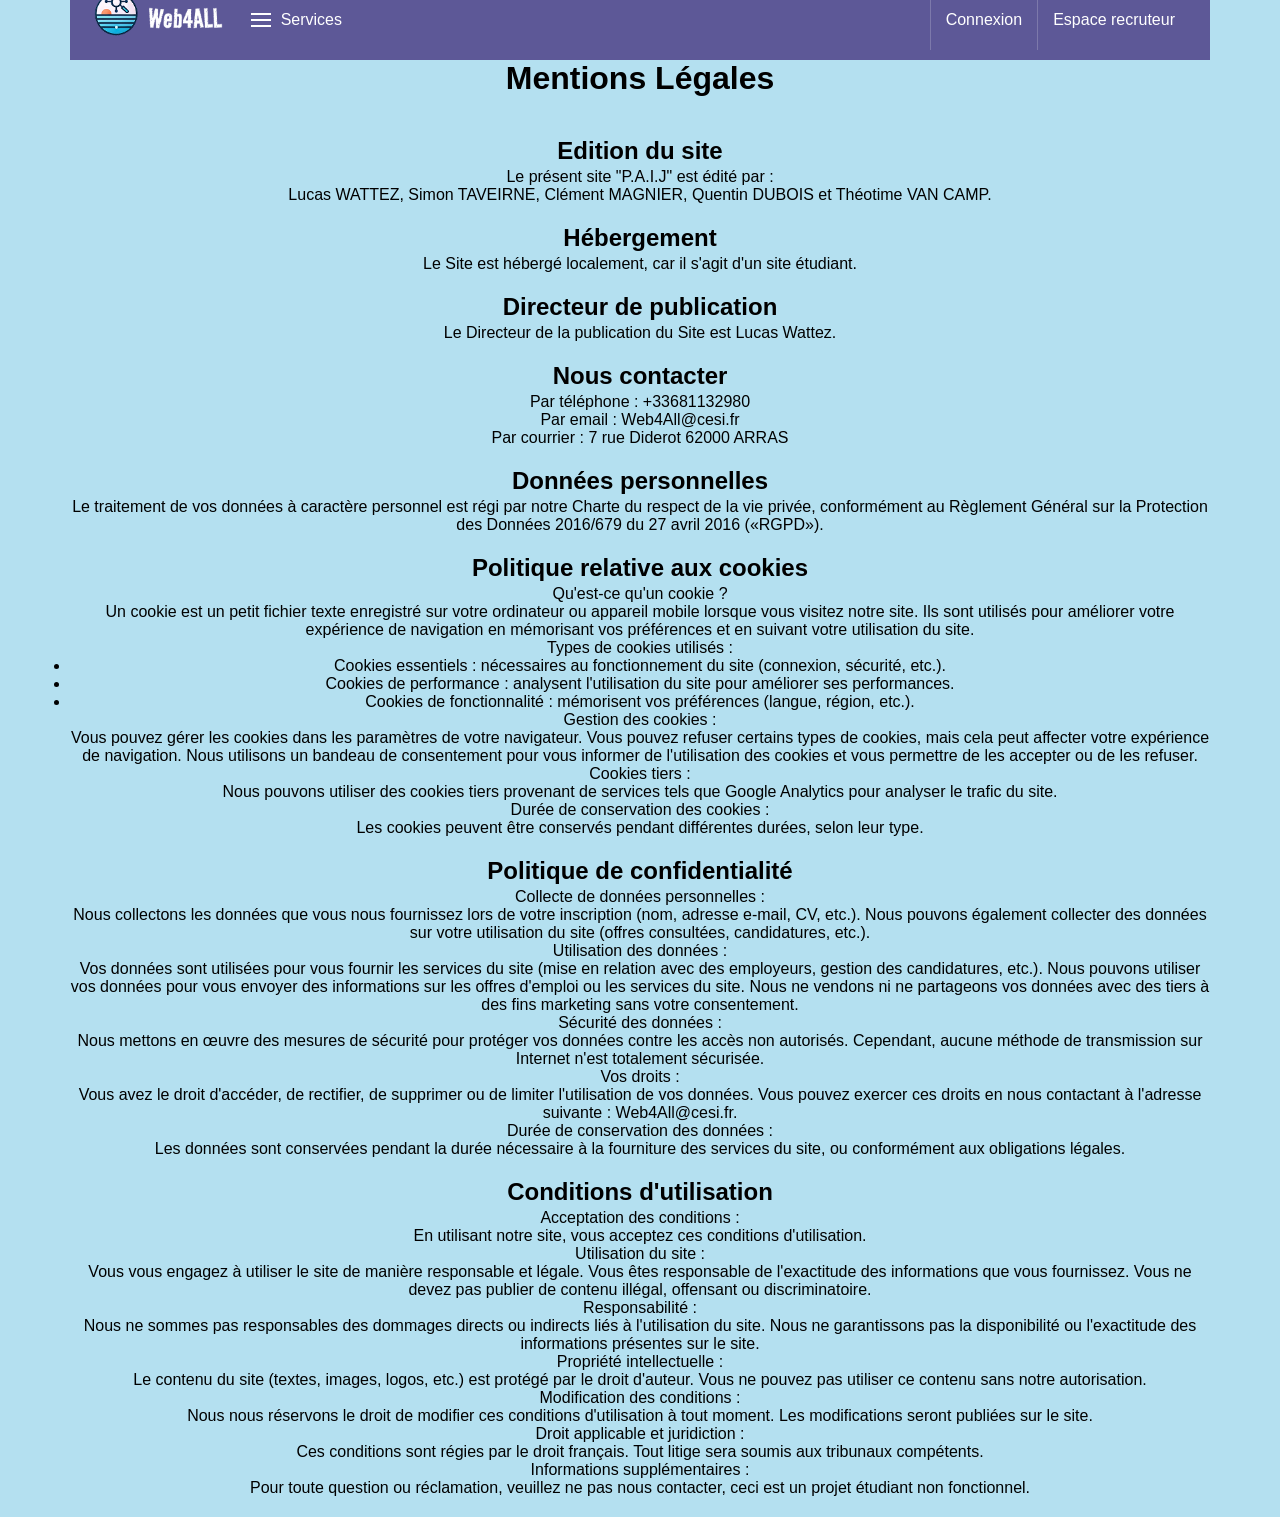
<file: Vue/mentions.html>
<!DOCTYPE html>
<html lang="fr">
<head>
    <meta charset="UTF-8">
    <meta name="viewport" content="width=device-width, initial-scale=1.0">
    <title>P.A.I.J - Mentions Légales</title>
    <link rel="stylesheet" href="assets/style-web.css">
</head>

<header>
    <nav class="navbar">
        <div class="logo">
            <img src="assets/logo.png" alt="Web4ALL Logo">
        </div>

        <div class="services-dropdown">
            <button class="hamburger-menu">
                <span class="hamburger-icon"></span>
                Services
            </button>
            <div class="dropdown-content">
                <a href="choix-profil.html">Accueil</a>
                <a href="a-propos.html">À propos de nous</a>
                <a href="avis.html">Avis</a>
                <a href="recherche.html">Recherche</a>
                <a href="espace-tuteur.html">Espace Tuteur</a>
                <a href="mon-compte-etudiant.html">Mon compte Étudiant</a>
                <a href="mon-compte-tuteur.html">Mon compte Tuteur</a>
            </div>
        </div>

        <div class="right-menu">
            <a href="connexion.html" class="nav-button">Connexion</a>
            <a href="espace-recruteur.html" class="nav-button">Espace recruteur</a>
        </div>
    </nav>
</header>

<body class="mentions">
<h1>Mentions Légales</h1>
<div>
    <h2>Edition du site</h2>
    <p>Le présent site "P.A.I.J" est édité par :</p>
    <p>Lucas WATTEZ, Simon TAVEIRNE, Clément MAGNIER, Quentin DUBOIS et Théotime VAN CAMP.</p>
</div>

<div>
    <h2>Hébergement</h2>
    <p>Le Site est hébergé localement, car il s'agit d'un site étudiant.</p>
</div>

<div>
    <h2>Directeur de publication</h2>
    <p>Le Directeur de la publication du Site est Lucas Wattez.</p>
</div>

<div>
    <h2>Nous contacter</h2>
    <p>Par téléphone : +33681132980</p>
    <p>Par email : Web4All@cesi.fr</p>
    <p>Par courrier : 7 rue Diderot 62000 ARRAS</p>
</div>

<div>
    <h2>Données personnelles</h2>
    <p>Le traitement de vos données à caractère personnel est régi par notre Charte du respect de la vie privée, conformément au Règlement Général sur la Protection des Données 2016/679 du 27 avril 2016 («RGPD»).</p>
</div>

<div>
    <h2>Politique relative aux cookies</h2>
    <p>Qu'est-ce qu'un cookie ?</p>
    <p>Un cookie est un petit fichier texte enregistré sur votre ordinateur ou appareil mobile lorsque vous visitez notre site. Ils sont utilisés pour améliorer votre expérience de navigation en mémorisant vos préférences et en suivant votre utilisation du site.</p>

    <p>Types de cookies utilisés :</p>
    <ul>
        <li>Cookies essentiels : nécessaires au fonctionnement du site (connexion, sécurité, etc.).</li>
        <li>Cookies de performance : analysent l'utilisation du site pour améliorer ses performances.</li>
        <li>Cookies de fonctionnalité : mémorisent vos préférences (langue, région, etc.).</li>
    </ul>

    <p>Gestion des cookies :</p>
    <p>Vous pouvez gérer les cookies dans les paramètres de votre navigateur. Vous pouvez refuser certains types de cookies, mais cela peut affecter votre expérience de navigation. Nous utilisons un bandeau de consentement pour vous informer de l'utilisation des cookies et vous permettre de les accepter ou de les refuser.</p>

    <p>Cookies tiers :</p>
    <p>Nous pouvons utiliser des cookies tiers provenant de services tels que Google Analytics pour analyser le trafic du site.</p>

    <p>Durée de conservation des cookies :</p>
    <p>Les cookies peuvent être conservés pendant différentes durées, selon leur type.</p>
</div>

<div>
    <h2>Politique de confidentialité</h2>
    <p>Collecte de données personnelles :</p>
    <p>Nous collectons les données que vous nous fournissez lors de votre inscription (nom, adresse e-mail, CV, etc.). Nous pouvons également collecter des données sur votre utilisation du site (offres consultées, candidatures, etc.).</p>

    <p>Utilisation des données :</p>
    <p>Vos données sont utilisées pour vous fournir les services du site (mise en relation avec des employeurs, gestion des candidatures, etc.). Nous pouvons utiliser vos données pour vous envoyer des informations sur les offres d'emploi ou les services du site. Nous ne vendons ni ne partageons vos données avec des tiers à des fins marketing sans votre consentement.</p>

    <p>Sécurité des données :</p>
    <p>Nous mettons en œuvre des mesures de sécurité pour protéger vos données contre les accès non autorisés. Cependant, aucune méthode de transmission sur Internet n'est totalement sécurisée.</p>

    <p>Vos droits :</p>
    <p>Vous avez le droit d'accéder, de rectifier, de supprimer ou de limiter l'utilisation de vos données. Vous pouvez exercer ces droits en nous contactant à l'adresse suivante : Web4All@cesi.fr.</p>

    <p>Durée de conservation des données :</p>
    <p>Les données sont conservées pendant la durée nécessaire à la fourniture des services du site, ou conformément aux obligations légales.</p>
</div>

<div>
    <h2>Conditions d'utilisation</h2>
    <p>Acceptation des conditions :</p>
    <p>En utilisant notre site, vous acceptez ces conditions d'utilisation.</p>

    <p>Utilisation du site :</p>
    <p>Vous vous engagez à utiliser le site de manière responsable et légale. Vous êtes responsable de l'exactitude des informations que vous fournissez. Vous ne devez pas publier de contenu illégal, offensant ou discriminatoire.</p>

    <p>Responsabilité :</p>
    <p>Nous ne sommes pas responsables des dommages directs ou indirects liés à l'utilisation du site. Nous ne garantissons pas la disponibilité ou l'exactitude des informations présentes sur le site.</p>

    <p>Propriété intellectuelle :</p>
    <p>Le contenu du site (textes, images, logos, etc.) est protégé par le droit d'auteur. Vous ne pouvez pas utiliser ce contenu sans notre autorisation.</p>

    <p>Modification des conditions :</p>
    <p>Nous nous réservons le droit de modifier ces conditions d'utilisation à tout moment. Les modifications seront publiées sur le site.</p>

    <p>Droit applicable et juridiction :</p>
    <p>Ces conditions sont régies par le droit français. Tout litige sera soumis aux tribunaux compétents.</p>

    <p>Informations supplémentaires :</p>
    <p>Pour toute question ou réclamation, veuillez ne pas nous contacter, ceci est un projet étudiant non fonctionnel.</p>
</div>

</body>
</html>
</file>
<file: Vue/assets/style-web.css>
* {
    margin: 0;
    padding: 0;
    box-sizing: border-box;
  }

  body {
    font-family: "Roboto Light", sans-serif;
    min-height: 100%;
    margin: 0;
    padding: 0;
  }

  .bg-pink {
    background-color: #F4F7FF;
  }

  .bg-white {
    background-color: white;
  }

  .navbar {
    display: flex;
    align-items: center;
    width: 100%;
    height: 60px;
    background-color: #5D5897;
    color: white;
  }

  .logo {
    padding: 5px 4px;
  }

  .logo img {
    height: 50px;
  }

  .services-dropdown {
    position: relative;
    display: inline-block;
  }

  .hamburger-menu {
    display: flex;
    align-items: center;
    background-color: transparent;
    color: white;
    border: none;
    cursor: pointer;
    padding: 15px 20px;
    font-size: 16px;
  }

  .hamburger-icon {
    display: inline-block;
    width: 20px;
    height: 2px;
    background-color: white;
    position: relative;
    margin-right: 10px;
  }

  .hamburger-icon:before,
  .hamburger-icon:after {
    content: '';
    width: 20px;
    height: 2px;
    background-color: white;
    position: absolute;
    left: 0;
  }

  .hamburger-icon:before {
    top: -6px;
  }

  .hamburger-icon:after {
    top: 6px;
  }

  .dropdown-content {
    display: none;
    position: absolute;
    background-color: #5D5897;
    min-width: 200px;
    z-index: 1;
    box-shadow: 0px 8px 16px 0px rgba(0,0,0,0.2);
  }

  .dropdown-content a {
    color: white;
    padding: 12px 16px;
    text-decoration: none;
    display: block;
    border-bottom: 1px solid rgba(255, 255, 255, 0.1);
  }

  .dropdown-content a:hover {
    background-color: #7B8EEE;
  }

  .services-dropdown:hover .dropdown-content {
    display: block;
  }

  .right-menu {
    margin-left: auto;
    display: flex;
    padding-right: 20px;
  }

  .nav-button {
    display: inline-block;
    color: white;
    text-decoration: none;
    padding: 10px 15px;
    border-left: 1px solid rgba(255, 255, 255, 0.2);
    height: 60px;
    line-height: 40px;
  }

  .nav-button:hover {
    background-color: #7B8EEE;
  }

  .container {
    width: 100%;
    height: 90px;
    padding: 0 1rem;
  }

  .container-white {
    background-color: white;
  }

  .container-pink {
    background-color: #F8F1FF;
  }

  .job-title {
    font-size: 4rem;
    margin-bottom: 1.5rem;
    text-align: center;
  }

  .job-title-purple {
    color: #5A1763;
  }

  .job-title-blue {
    color: #7B8EEE;
  }

  .image {
    width: 100%;
    min-height: 100vh;
    position: fixed;
    top: 0;
    left: 0;
    z-index: -1;
  }

  .bloc {
    max-width: 90%;
    width: 1000px;
    margin: auto;
    height: 1000px;
    position: relative;
    top: 100px;
    border-radius: 5%;
    display: flex;
    flex-direction: column;
    align-items: center;
    padding-top: 30px;
    z-index: 10;
  }

  .bloc-white {
    background-color: white;
  }

  .bloc-pink {
    background-color: #F8F1FF;
  }

  .titre-connexion {
    font-size: 40px;
    font-weight: bold;
    margin-bottom: 20px;
  }

  .titre-connexion-blue {
    color: #7B8EEE;
  }

  .titre-connexion-purple {
    color: #5A1763;
  }

  .formulaire-connexion {
    width: 70%;
    margin-top: 20px;
  }

  .champ-formulaire {
    width: 100%;
  }

  .champ-formulaire-connexion {
    margin-bottom: 60px;
  }

  .champ-formulaire-inscription {
    margin-bottom: 20px;
  }


  .champ-formulaire label {
    display: block;
    margin-bottom: 10px;
    font-size: 28px;
  }

  .champ-formulaire input {
    width: 100%;
    height: 80px;
    padding: 15px 16px;
    border-radius: 10px;
    font-size: 28px;
  }
  .champ-formulaire-blue label {
    color: #7B8EEE;
  }

  .champ-formulaire-purple label {
    color: #5A1763;
  }

  .champ-formulaire-blue input {
    border: 1px solid #7B8EEE;
  }

  .champ-formulaire-purple input {
    border: 1px solid #5A1763;
  }

  .champ-formulaire-purple input:focus {
    outline: none;
    border-color: #5A1763;
  }

  .champ-formulaire-blue input:focus {
    outline: none;
    border-color: #7B8EEE;
  }

  .option-rester-connecte {
    display: flex;
    align-items: center;
    margin: 2px 0 20px;
  }

  .option-rester-connecte input {
    margin-right: 10px;
  }

  .option-rester-connecte-blue label {
    color: #7B8EEE;
    font-size: 28px;
  }

  .option-rester-connecte-purple label {
    color: #5A1763;
    font-size: 28px;
  }

  .bouton-connexion {
    width: 100%;
    max-width: 250px;
    padding: 20px;
    border-radius: 25px;
    font-size: 28px;
    cursor: pointer;
    margin: 10px auto;
    display: block;
  }
  .bouton-connexion-blue {
    background-color: white;
    color: #000000;
    border: 1px solid #d0d0d0;
  }

  .bouton-connexion-purple  {
    background-color: #5A1763;
    color: white;
    border: 1px solid #d0d0d0;
  }

  .bouton-connexion-blue:hover {
    background-color: #7B8EEE;
  }

  .bouton-connexion-purple:hover {
    background-color: #7B2985FF;
  }


  .container-a_propops {
    position: relative;
    display: inline-block;
    width: 100%;
  }

  .image-a_propos {
    width: 100%;
    height: 150px;
  }

  .job-title-a_propos {
    position: absolute;
    top: 50%;
    left: 50%;
    transform: translate(-50%, -50%);
    font-size: 4rem;
    text-align: center;
    color: #7B8EEE;
  }


  .container-a_propops {
    position: relative;
    display: inline-block;
    width: 100%;
  }

  .image-a_propops {
    width: 100%;
    height: 150px;
  }

  .job-title-a_propos {
    position: absolute;
    top: 50%;
    left: 50%;
    transform: translate(-50%, -50%);
    font-size: 4rem;
    text-align: center;
    color: #7B8EEE;
  }


  .bloc-violet {
    width: 33%;
    height: 850px;
    position: absolute;
    top: 280px;
    left: 5%;
    background-color: #E3E3FF;
    border-radius: 5%;
    display: flex;
    flex-direction: column;
    align-items: center;
    padding-top: 8px;
    z-index: 10;
    box-sizing: border-box;
  }

  .bloc-violet h2 {
    color: #7B8EEE;
    font-size: 37px;
    margin: 15px 0 5px 0;
    text-align: center;
    width: 100%;
  }

  .bloc-violet h3 {
    font-size: 32px;
    font-weight: normal;
    color: #7B8EEE;
    text-align: center;
    margin: 30px 0 15px 0;
    line-height: 1.4;
  }

  .form-container {
    width: 50%; /* Largeur relative */
    height: 800px;
    background-color: white;
    padding: 40px;
    position: absolute;
    right: 5%; /* Déplacé plus à droite */
    top: 280px;
    box-sizing: border-box;
  }

  .form-title {
    color: #5D5897;
    font-size: 40px;
    margin-bottom: 20px;
    font-weight: bold;
  }

  .form-description {
    color: #6c757d;
    font-size: 30px;
    margin-bottom: 50px;
    line-height: 1.5;
  }

  .form-row {
    display: flex;
    justify-content: space-between;
    margin-bottom: 55px;
  }

  .form-group {
    width: 48%;
  }

  .form-group.full-width {
    width: 100%;
  }

  .form-control {
    width: 100%;
    padding: 40px;
    border: 2px solid #5D5897;
    border-radius: 5px;
    font-size: 25px;
    color: #495057;
    background-color: #FFFF;
  }

  textarea.form-control {
    height: 300px;
    resize: none;
  }

  .form-submit {
    display: flex;
    justify-content: flex-end;
    margin-top: 20px;
  }

  .btn-submit {
    background-color: #5C5CB3;
    color: white;
    border: none;
    border-radius: 15px;
    padding: 35px 90px;
    font-size: 16px;
    cursor: pointer;
    transition: background-color 0.3s;
  }

  .btn-submit:hover {
    background-color: #7B8EEE;
  }

  input:focus, textarea:focus {
    outline: none;
    border-color: #7B8EEE;
  }

  ::placeholder {
    color: #9CA6DB;
  }

  body.mentions {
    text-align: center;
    background-color: #b4e0f0;
    display: flex;
    flex-direction: column;
    margin-left: 70px;
    margin-right: 70px;
  }

  body.mentions h1,
  body.mentions p {
    text-align: center;
  }

  body.mentions h1 {
    margin-bottom: 40px;
  }
  body.mentions h2 {
      margin-bottom: 3px;
  }
  body.mentions div {
    margin-bottom: 20px;
  }

  body.cmpt {
    background-color: #f0f0f5;
    text-align: center;
    display: flex;
    flex-direction: column;
    min-height: 100%;
    margin : 0;
  }

  main.cmpt {
    background-image: url("backgroundcompte.png");
    background-size: cover;
    background-position: center;
    background-repeat: no-repeat;
    margin: 0;
    flex: 1;
    height : 100%;
    padding: 20px 0px;
    display: flex;
    justify-content: center;
    align-items: center;
  }

  .info-container.cmpt {
    background-color: #F4F7FF;    /*rgba(255, 255, 255, 0.8)*/
    padding: 40px; /* Augmentation du padding */
    border-radius: 10px;
    display: flex;
    flex-direction: row;
    justify-content: center;
    align-items: flex-start;
    width: 90%; /* Augmentation de la largeur de 80% à 90% */
    max-width: 1000px; /* Augmentation de la largeur maximale de 800px à 1000px */
  }

  .left-card.cmpt {
    display: flex;
    flex-direction: column;
    align-items: flex-start;
    width: 25%; /* Réduction légère pour donner plus d'espace à droite */
    margin-right: 50px; /* Augmentation de la marge */
  }

  .right-card.cmpt {
    display: flex;
    flex-direction: column;
    align-items: flex-start;
    width: 75%; /* Augmentation de la largeur */
    color: #5D5897; /* Couleur du texte */
  }

  .avatar.cmpt {
    /*width: 200px;
    height: 200px;
    background-color: #ddd;
    border-radius: 70%;
    margin-bottom: 20px;*/
  }

  .user-info p.cmpt {
    margin: 5px 0;
    text-align: left;
  }


  .row.cmpt {
    display: flex;
    justify-content: flex-start;
    align-items: center;
    margin-bottom: 20px; /* Plus d'espace entre les lignes */
    width: 100%;
  }

  .row p.cmpt {
    margin: 0 20px 0 0; /* Plus d'espace entre les textes */
    text-align: center;
    background: #F4F7FF;
    font-size: 16px; /* Taille de police légèrement plus grande */
    border: 2px solid #7B8EEE; /* Épaisseur, style et couleur de la bordure */
    padding: 10px; /* Ajoute un espace intérieur entre le texte et la bordure */
  }

  .row button.cmpt {
    margin-left: auto;
    padding: 8px 12px; /* Boutons légèrement plus grands */
  }

  body.accueil {
    background-color: #f0f0f5;
    text-align: center;
    display: flex;
    flex-direction: column;
    min-height: 100vh;
  }


  nav ul.accueil {
    list-style: none;
    display: flex;
    gap: 20px;
  }

  nav ul li.accueil {
    display: inline;
  }

  nav ul li a.accueil {
    color: white;
    text-decoration: none;
    font-weight: bold;
  }

  .banner.accueil {
    background: url('backgroundcompte.png') no-repeat center center/cover;
    height: 200px;
    display: flex;
    justify-content: center;
    align-items: center;
    color: white;
    font-size: 28px;
    font-weight: bold;
  }

  .login-section.accueil {
    margin: 40px auto;
    flex: 1; /* Ajout de flex: 1; */
  }

  .login-section h2.accueil {
    margin-bottom: 20px;
  }

  .cards.accueil {
    display: flex;
    justify-content: center;
    gap: 30px;
    margin-top: 20px;
  }

  .card.accueil {
    background-color: #8a90d1;
    padding: 20px;
    border-radius: 10px;
    width: 200px;
    text-align: center;
  }

  .card h3.accueil {
    margin-bottom: 15px;
    color: white;
  }

  button.accueil {
    background-color: white;
    border: none;
    padding: 10px;
    margin: 5px;
    width: 100%;
    font-size: 16px;
    cursor: pointer;
    border-radius: 5px;
    font-weight: bold;
  }

  button:hover.accueil {
    background-color: #ddd;
  }

  footer {
    background-color: #333; /* Fond gris foncé/noir */
    color: white;
    padding: 20px 0;
    width: 100%;
    margin-top: auto; /* Pousse le footer vers le bas */
  }

  .footer-content {
    max-width: 1200px;
    margin: 0 auto;
    text-align: center;
    padding: 0 20px;
  }

  .footer-links {
    margin-top: 10px;
  }

  .footer-links a {
    color: #ccc;
    margin: 0 15px;
    text-decoration: none;
    transition: color 0.3s;
  }

  .footer-links a:hover {
    color: white;
  }


  /* Styles spécifiques pour la page de connexion  en fait connexion c'est accueil*/
  body.connexion-page {
    background-color: #f0f0f5;
    text-align: center;
    display: flex;
    flex-direction: column;
    min-height: 100vh;
  }

  .connexion-page .banner {
    background: url('backgroundcompte.png') no-repeat center center/cover;
    height: 200px;
    display: flex;
    justify-content: center;
    align-items: center;
    color: white;
    font-size: 28px;
    font-weight: bold;
  }

  .connexion-page .banner-overlay {
    background-color: rgba(110, 91, 163, 0.7);
    width: 100%;
    height: 100%;
    display: flex;
    flex-direction: column;
    justify-content: center;
    align-items: center;
  }

  .connexion-page .login-section {
    margin: 40px auto;
    flex: 1;
    max-width: 1200px;
    padding: 0 20px;
  }

  .connexion-page .login-container {
    background-color: white;
    padding: 40px;
    border-radius: 10px;
    box-shadow: 0 4px 8px rgba(0, 0, 0, 0.1);
  }

  .connexion-page .login-section h2 {
    margin-bottom: 10px;
    color: #6e5ba3;
    font-size: 28px;
  }

  .connexion-page .subtitle {
    margin-bottom: 30px;
    color: #666;
    font-size: 16px;
  }

  .connexion-page .cards {
    display: flex;
    justify-content: center;
    gap: 30px;
    margin-top: 30px;
    flex-wrap: wrap;
  }

  .connexion-page .card {
    background-color: #6e5ba3;
    padding: 30px;
    border-radius: 10px;
    width: 280px;
    text-align: center;
    transition: transform 0.3s, box-shadow 0.3s;
  }

  .connexion-page .card:hover {
    transform: translateY(-5px);
    box-shadow: 0 10px 20px rgba(0, 0, 0, 0.1);
  }

  .connexion-page .card-icon {
    font-size: 40px;
    margin-bottom: 20px;
    color: white;
  }

  .connexion-page .card h3 {
    margin-bottom: 20px;
    color: white;
    font-size: 22px;
  }

  .connexion-page .btn-login {
    background-color: white;
    color: #6e5ba3;
    border: none;
    padding: 12px;
    margin: 8px 0;
    width: 100%;
    font-size: 16px;
    cursor: pointer;
    border-radius: 5px;
    font-weight: bold;
    transition: background-color 0.3s;
  }

  .connexion-page .btn-login:hover {
    background-color: #f0f0f5;
  }

  footer {
    background-color: #6e5ba3;
    color: white;
    padding: 20px 0;
    width: 100%;
  }

  .footer-content {
    max-width: 1200px;
    margin: 0 auto;
    text-align: center;
    padding: 0 20px;
  }

  .footer-links {
    margin-top: 10px;
  }

  .footer-links a {
    color: #ddd;
    margin: 0 15px;
    text-decoration: none;
    transition: color 0.3s;
  }

  .footer-links a:hover {
    color: white;
  }

  .toggle-password {
    position: absolute;
    right: 20px;
    top: 50%;
    transform: translateY(-50%);
    background: none;
    border: none;
    cursor: pointer;
    font-size: 3rem;
    padding: 0;
    z-index: 2;
  }

  /* Styles spécifiques pour la page d'informations de compte */
  .compte-container {
    max-width: 800px;
    margin: 40px auto;
    padding: 30px;
    background-color: #F4F7FF;
    border-radius: 15px;
    box-shadow: 0 4px 12px rgba(93, 88, 151, 0.1);
  }

  .user-info-section {
    display: grid;
    grid-template-columns: 1fr 1fr;
    gap: 25px;
    margin-bottom: 30px;
  }

  .user-info-item {
    background-color: white;
    padding: 20px;
    border-radius: 10px;
    border-left: 4px solid #7B8EEE;
  }

  .user-info-item h3 {
    color: #5D5897;
    margin-bottom: 10px;
    font-size: 18px;
  }

  .user-info-item p {
    font-size: 16px;
    color: #333;
  }

  .footer-cookies {
    margin-top: 40px;
    padding-top: 20px;
    border-top: 1px solid #ddd;
    font-size: 12px;
    color: #666;
    text-align: center;
  }

  /* Responsive */
  @media (max-width: 768px) {
    .user-info-section {
      grid-template-columns: 1fr;
    }

    .compte-container {
      margin: 20px;
      padding: 20px;
    }
  }

  .filter-bar {
    display: flex;
    align-items: center;
    gap: 70px;
    width: 90vw;
    margin: 15vh auto;
    padding: 30px 50px;
    background-color: #f5f5f5;
    border-radius: 25px;
    box-shadow: 0 4px 8px rgba(0, 0, 0, 0.15);
    max-width: 1600px;
    font-family: Arial, sans-serif;
    font-size: 1.2rem;
  }

  .filter-item {
    flex: 1;
  }

  .filter-item label {
    display: block;
    font-size: 40px;
    color: #7B8EEE;
    margin-bottom: 8px;
    font-weight: bold;
  }

  .filter-item input, .filter-item select {
    width: 100%;
    padding: 17px 22px;
    border: 2px solid #7B8EEE;
    border-radius: 8px;
    font-size: 16px;
  }

  .filter-button {
    background-color: #7B8EEE;
    color: white;
    border: none;
    border-radius: 8px;
    padding: 30px 60px;
    font-size: 24px;
    cursor: pointer;
    transition: background-color 0.3s;
    align-self: flex-end;
    height: 50px;
    display: flex;
    align-items: center;
    justify-content: center;
    text-align: center;
  }

  .filter-button:hover {
    background-color: #5D5897;
  }

  @media (max-width: 768px) {
    .filter-bar {
      flex-direction: column;
      gap: 20px;
    }

    .filter-item {
      width: 100%;
    }

    .filter-button {
      width: 100%;
      align-self: center;
    }
  }

  .accueil-title {
    text-align: left;
    margin-left: 100px;
  }

  .image-container {
    margin-top: 30px;
    display: block;
    width: 100vw;
    max-width: 100%;
    height: 350px;
    padding: 0 2vw;
    border-top-left-radius: 20px;
    border-top-right-radius: 20px;
    overflow: hidden;
    box-sizing: border-box;
  }

  .containerpilote {
    display: flex;
    padding: 20px;
    min-height: 50vh;
    background-color: #f9f9f9;
    justify-content: center;
    max-width: 1400px;
    margin: 0 auto;
    flex-wrap: wrap;
  }

  .sidebar {
    width: 20%;
    min-width: 250px;
    background: #f0f0ff;
    padding: 20px;
    border-radius: 10px;
    box-shadow: 0 2px 5px rgba(0, 0, 0, 0.1);
    flex-shrink: 0;
  }

  .tuteur {
    text-align: center;
    margin-bottom: 15px;
  }

  .tuteur img {
    width: 80px;
    height: 80px;
    border-radius: 50%;
    border: 2px solid #7B8EEE;
    object-fit: cover;
  }

  .tuteur h2 {
    font-size: 18px;
    color: #333;
    margin-top: 10px;
  }

  .promo-item {
    margin-bottom: 10px;
  }

  .toggle-btn {
    width: 100%;
    padding: 10px;
    background: #7B8EEE;
    color: white;
    border: none;
    border-radius: 5px;
    font-size: 16px;
    cursor: pointer;
    text-align: left;
    display: flex;
    justify-content: space-between;
    align-items: center;
  }

  .toggle-btn span {
    font-weight: bold;
  }

  .toggle-btn:hover {
    background: #5A1763;
  }

  .eleve-list {
    list-style: none;
    padding: 0;
    margin: 5px 0;
    display: none;
  }

  .eleve-list.visible {
    display: block;
  }

  .eleve-list li {
    background: #e3e3ff;
    padding: 8px;
    margin-top: 3px;
    border-radius: 4px;
  }

  .wrapper {
    flex-grow: 1;
    max-width: 800px;
    max-height: 650px;
    margin-left: 5%;
    padding: 20px;
    background: white;
    border-radius: 10px;
    box-shadow: 0 4px 8px rgba(0, 0, 0, 0.2);
    text-align: center;
    display: flex;
    flex-direction: column;
    align-items: center;
  }

  canvas {
    width: 100%;
    height: auto;
    max-height: 400px;
    margin-top: 10px;
    object-fit: contain;
  }

  button#filterBtn {
    margin-top: 50px;
    padding: 20px 30px;
    border: none;
    background-color: #7B8EEE;
    color: white;
    border-radius: 5px;
    cursor: pointer;
    font-size: 25px;
  }

  button#filterBtn:hover {
    background-color: #5A1763;
  }

  .filters {
    display: none;
    margin-top: 10px;
  }

  .filters button {
    background-color: #7B8EEE;
    color: white;
    padding: 8px;
    border: none;
    border-radius: 5px;
    cursor: pointer;
    margin: 5px;
  }

  .filters button:hover {
    background-color: #5A1763;
  }

  @media (max-width: 1024px) {
    .containerpilote {
      flex-direction: column;
      align-items: center;
    }

    .sidebar {
      width: 100%;
      max-width: 600px;
      margin-bottom: 20px;
      min-width: auto;
    }

    .wrapper {
      width: 100%;
      max-width: 600px;
      margin-left: 0;
      margin-top: 20px;
    }
  }

  @media (max-width: 480px) {
    .containerpilote {
      padding: 10px;
    }

    .sidebar, .wrapper {
      padding: 15px;
    }

    button#filterBtn {
      padding: 15px 20px;
      font-size: 20px;
    }
  }
</file>
